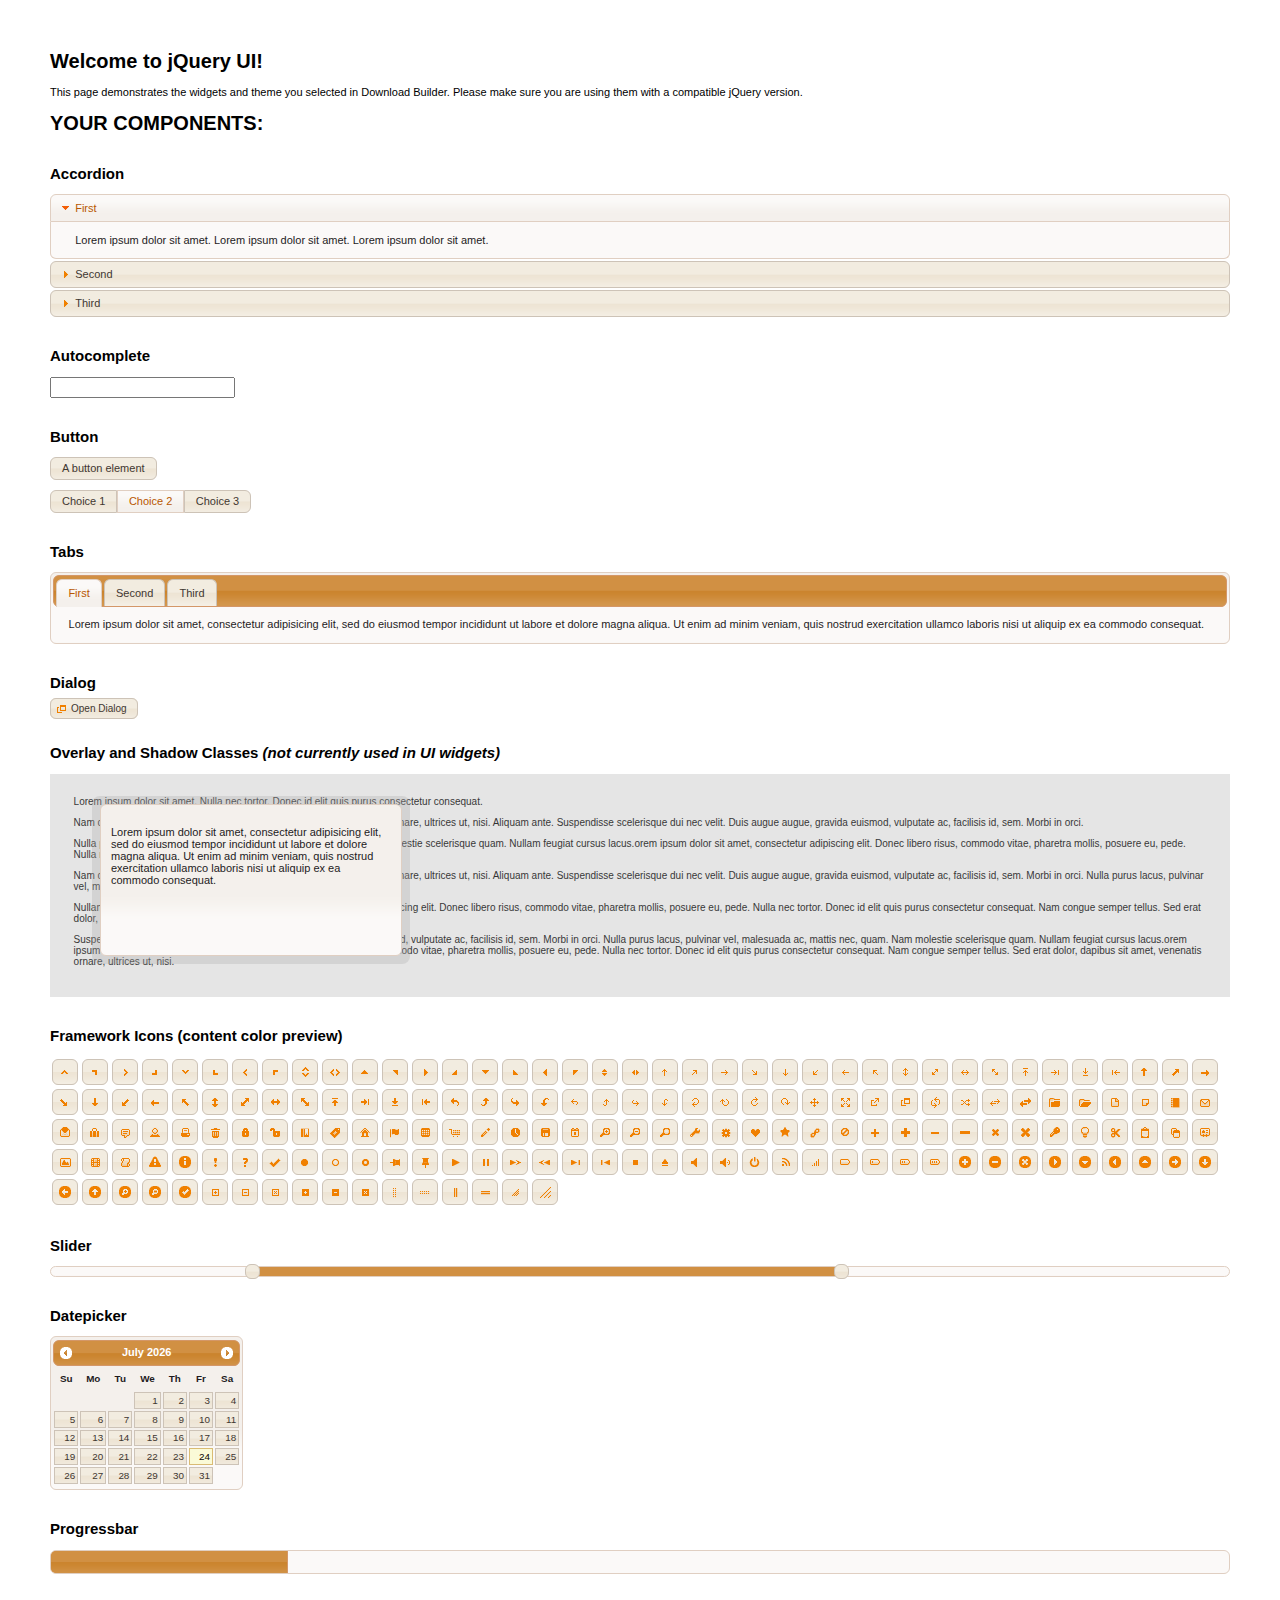
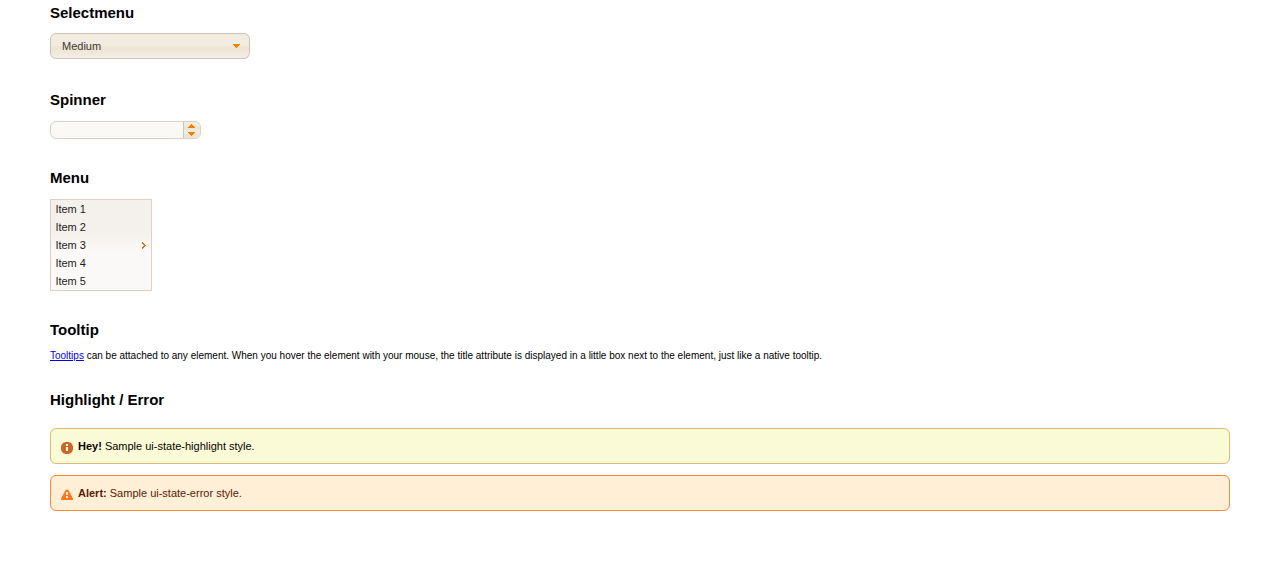
<file: kuro.96.lt/qz/js/jquery-ui/index.html>
<!doctype html>
<html lang="us">
<head>
	<meta charset="utf-8">
	<title>jQuery UI Example Page</title>
	<link href="jquery-ui.css" rel="stylesheet">
	<style>
	body{
		font: 62.5% "Trebuchet MS", sans-serif;
		margin: 50px;
	}
	.demoHeaders {
		margin-top: 2em;
	}
	#dialog-link {
		padding: .4em 1em .4em 20px;
		text-decoration: none;
		position: relative;
	}
	#dialog-link span.ui-icon {
		margin: 0 5px 0 0;
		position: absolute;
		left: .2em;
		top: 50%;
		margin-top: -8px;
	}
	#icons {
		margin: 0;
		padding: 0;
	}
	#icons li {
		margin: 2px;
		position: relative;
		padding: 4px 0;
		cursor: pointer;
		float: left;
		list-style: none;
	}
	#icons span.ui-icon {
		float: left;
		margin: 0 4px;
	}
	.fakewindowcontain .ui-widget-overlay {
		position: absolute;
	}
	select {
		width: 200px;
	}
	</style>
</head>
<body>

<h1>Welcome to jQuery UI!</h1>

<div class="ui-widget">
	<p>This page demonstrates the widgets and theme you selected in Download Builder. Please make sure you are using them with a compatible jQuery version.</p>
</div>

<h1>YOUR COMPONENTS:</h1>


<!-- Accordion -->
<h2 class="demoHeaders">Accordion</h2>
<div id="accordion">
	<h3>First</h3>
	<div>Lorem ipsum dolor sit amet. Lorem ipsum dolor sit amet. Lorem ipsum dolor sit amet.</div>
	<h3>Second</h3>
	<div>Phasellus mattis tincidunt nibh.</div>
	<h3>Third</h3>
	<div>Nam dui erat, auctor a, dignissim quis.</div>
</div>



<!-- Autocomplete -->
<h2 class="demoHeaders">Autocomplete</h2>
<div>
	<input id="autocomplete" title="type &quot;a&quot;">
</div>



<!-- Button -->
<h2 class="demoHeaders">Button</h2>
<button id="button">A button element</button>
<form style="margin-top: 1em;">
	<div id="radioset">
		<input type="radio" id="radio1" name="radio"><label for="radio1">Choice 1</label>
		<input type="radio" id="radio2" name="radio" checked="checked"><label for="radio2">Choice 2</label>
		<input type="radio" id="radio3" name="radio"><label for="radio3">Choice 3</label>
	</div>
</form>



<!-- Tabs -->
<h2 class="demoHeaders">Tabs</h2>
<div id="tabs">
	<ul>
		<li><a href="#tabs-1">First</a></li>
		<li><a href="#tabs-2">Second</a></li>
		<li><a href="#tabs-3">Third</a></li>
	</ul>
	<div id="tabs-1">Lorem ipsum dolor sit amet, consectetur adipisicing elit, sed do eiusmod tempor incididunt ut labore et dolore magna aliqua. Ut enim ad minim veniam, quis nostrud exercitation ullamco laboris nisi ut aliquip ex ea commodo consequat.</div>
	<div id="tabs-2">Phasellus mattis tincidunt nibh. Cras orci urna, blandit id, pretium vel, aliquet ornare, felis. Maecenas scelerisque sem non nisl. Fusce sed lorem in enim dictum bibendum.</div>
	<div id="tabs-3">Nam dui erat, auctor a, dignissim quis, sollicitudin eu, felis. Pellentesque nisi urna, interdum eget, sagittis et, consequat vestibulum, lacus. Mauris porttitor ullamcorper augue.</div>
</div>



<!-- Dialog NOTE: Dialog is not generated by UI in this demo so it can be visually styled in themeroller-->
<h2 class="demoHeaders">Dialog</h2>
<p><a href="#" id="dialog-link" class="ui-state-default ui-corner-all"><span class="ui-icon ui-icon-newwin"></span>Open Dialog</a></p>

<h2 class="demoHeaders">Overlay and Shadow Classes <em>(not currently used in UI widgets)</em></h2>
<div style="position: relative; width: 96%; height: 200px; padding:1% 2%; overflow:hidden;" class="fakewindowcontain">
	<p>Lorem ipsum dolor sit amet,  Nulla nec tortor. Donec id elit quis purus consectetur consequat. </p><p>Nam congue semper tellus. Sed erat dolor, dapibus sit amet, venenatis ornare, ultrices ut, nisi. Aliquam ante. Suspendisse scelerisque dui nec velit. Duis augue augue, gravida euismod, vulputate ac, facilisis id, sem. Morbi in orci. </p><p>Nulla purus lacus, pulvinar vel, malesuada ac, mattis nec, quam. Nam molestie scelerisque quam. Nullam feugiat cursus lacus.orem ipsum dolor sit amet, consectetur adipiscing elit. Donec libero risus, commodo vitae, pharetra mollis, posuere eu, pede. Nulla nec tortor. Donec id elit quis purus consectetur consequat. </p><p>Nam congue semper tellus. Sed erat dolor, dapibus sit amet, venenatis ornare, ultrices ut, nisi. Aliquam ante. Suspendisse scelerisque dui nec velit. Duis augue augue, gravida euismod, vulputate ac, facilisis id, sem. Morbi in orci. Nulla purus lacus, pulvinar vel, malesuada ac, mattis nec, quam. Nam molestie scelerisque quam. </p><p>Nullam feugiat cursus lacus.orem ipsum dolor sit amet, consectetur adipiscing elit. Donec libero risus, commodo vitae, pharetra mollis, posuere eu, pede. Nulla nec tortor. Donec id elit quis purus consectetur consequat. Nam congue semper tellus. Sed erat dolor, dapibus sit amet, venenatis ornare, ultrices ut, nisi. Aliquam ante. </p><p>Suspendisse scelerisque dui nec velit. Duis augue augue, gravida euismod, vulputate ac, facilisis id, sem. Morbi in orci. Nulla purus lacus, pulvinar vel, malesuada ac, mattis nec, quam. Nam molestie scelerisque quam. Nullam feugiat cursus lacus.orem ipsum dolor sit amet, consectetur adipiscing elit. Donec libero risus, commodo vitae, pharetra mollis, posuere eu, pede. Nulla nec tortor. Donec id elit quis purus consectetur consequat. Nam congue semper tellus. Sed erat dolor, dapibus sit amet, venenatis ornare, ultrices ut, nisi. </p>

	<!-- ui-dialog -->
	<div class="ui-overlay"><div class="ui-widget-overlay"></div><div class="ui-widget-shadow ui-corner-all" style="width: 302px; height: 152px; position: absolute; left: 50px; top: 30px;"></div></div>
	<div style="position: absolute; width: 280px; height: 130px;left: 50px; top: 30px; padding: 10px;" class="ui-widget ui-widget-content ui-corner-all">
		<div class="ui-dialog-content ui-widget-content" style="background: none; border: 0;">
			<p>Lorem ipsum dolor sit amet, consectetur adipisicing elit, sed do eiusmod tempor incididunt ut labore et dolore magna aliqua. Ut enim ad minim veniam, quis nostrud exercitation ullamco laboris nisi ut aliquip ex ea commodo consequat.</p>
		</div>
	</div>

</div>

<!-- ui-dialog -->
<div id="dialog" title="Dialog Title">
	<p>Lorem ipsum dolor sit amet, consectetur adipisicing elit, sed do eiusmod tempor incididunt ut labore et dolore magna aliqua. Ut enim ad minim veniam, quis nostrud exercitation ullamco laboris nisi ut aliquip ex ea commodo consequat.</p>
</div>



<h2 class="demoHeaders">Framework Icons (content color preview)</h2>
<ul id="icons" class="ui-widget ui-helper-clearfix">
	<li class="ui-state-default ui-corner-all" title=".ui-icon-carat-1-n"><span class="ui-icon ui-icon-carat-1-n"></span></li>
	<li class="ui-state-default ui-corner-all" title=".ui-icon-carat-1-ne"><span class="ui-icon ui-icon-carat-1-ne"></span></li>
	<li class="ui-state-default ui-corner-all" title=".ui-icon-carat-1-e"><span class="ui-icon ui-icon-carat-1-e"></span></li>
	<li class="ui-state-default ui-corner-all" title=".ui-icon-carat-1-se"><span class="ui-icon ui-icon-carat-1-se"></span></li>
	<li class="ui-state-default ui-corner-all" title=".ui-icon-carat-1-s"><span class="ui-icon ui-icon-carat-1-s"></span></li>
	<li class="ui-state-default ui-corner-all" title=".ui-icon-carat-1-sw"><span class="ui-icon ui-icon-carat-1-sw"></span></li>
	<li class="ui-state-default ui-corner-all" title=".ui-icon-carat-1-w"><span class="ui-icon ui-icon-carat-1-w"></span></li>
	<li class="ui-state-default ui-corner-all" title=".ui-icon-carat-1-nw"><span class="ui-icon ui-icon-carat-1-nw"></span></li>
	<li class="ui-state-default ui-corner-all" title=".ui-icon-carat-2-n-s"><span class="ui-icon ui-icon-carat-2-n-s"></span></li>
	<li class="ui-state-default ui-corner-all" title=".ui-icon-carat-2-e-w"><span class="ui-icon ui-icon-carat-2-e-w"></span></li>
	<li class="ui-state-default ui-corner-all" title=".ui-icon-triangle-1-n"><span class="ui-icon ui-icon-triangle-1-n"></span></li>
	<li class="ui-state-default ui-corner-all" title=".ui-icon-triangle-1-ne"><span class="ui-icon ui-icon-triangle-1-ne"></span></li>
	<li class="ui-state-default ui-corner-all" title=".ui-icon-triangle-1-e"><span class="ui-icon ui-icon-triangle-1-e"></span></li>
	<li class="ui-state-default ui-corner-all" title=".ui-icon-triangle-1-se"><span class="ui-icon ui-icon-triangle-1-se"></span></li>
	<li class="ui-state-default ui-corner-all" title=".ui-icon-triangle-1-s"><span class="ui-icon ui-icon-triangle-1-s"></span></li>
	<li class="ui-state-default ui-corner-all" title=".ui-icon-triangle-1-sw"><span class="ui-icon ui-icon-triangle-1-sw"></span></li>
	<li class="ui-state-default ui-corner-all" title=".ui-icon-triangle-1-w"><span class="ui-icon ui-icon-triangle-1-w"></span></li>
	<li class="ui-state-default ui-corner-all" title=".ui-icon-triangle-1-nw"><span class="ui-icon ui-icon-triangle-1-nw"></span></li>
	<li class="ui-state-default ui-corner-all" title=".ui-icon-triangle-2-n-s"><span class="ui-icon ui-icon-triangle-2-n-s"></span></li>
	<li class="ui-state-default ui-corner-all" title=".ui-icon-triangle-2-e-w"><span class="ui-icon ui-icon-triangle-2-e-w"></span></li>
	<li class="ui-state-default ui-corner-all" title=".ui-icon-arrow-1-n"><span class="ui-icon ui-icon-arrow-1-n"></span></li>
	<li class="ui-state-default ui-corner-all" title=".ui-icon-arrow-1-ne"><span class="ui-icon ui-icon-arrow-1-ne"></span></li>
	<li class="ui-state-default ui-corner-all" title=".ui-icon-arrow-1-e"><span class="ui-icon ui-icon-arrow-1-e"></span></li>
	<li class="ui-state-default ui-corner-all" title=".ui-icon-arrow-1-se"><span class="ui-icon ui-icon-arrow-1-se"></span></li>
	<li class="ui-state-default ui-corner-all" title=".ui-icon-arrow-1-s"><span class="ui-icon ui-icon-arrow-1-s"></span></li>
	<li class="ui-state-default ui-corner-all" title=".ui-icon-arrow-1-sw"><span class="ui-icon ui-icon-arrow-1-sw"></span></li>
	<li class="ui-state-default ui-corner-all" title=".ui-icon-arrow-1-w"><span class="ui-icon ui-icon-arrow-1-w"></span></li>
	<li class="ui-state-default ui-corner-all" title=".ui-icon-arrow-1-nw"><span class="ui-icon ui-icon-arrow-1-nw"></span></li>
	<li class="ui-state-default ui-corner-all" title=".ui-icon-arrow-2-n-s"><span class="ui-icon ui-icon-arrow-2-n-s"></span></li>
	<li class="ui-state-default ui-corner-all" title=".ui-icon-arrow-2-ne-sw"><span class="ui-icon ui-icon-arrow-2-ne-sw"></span></li>
	<li class="ui-state-default ui-corner-all" title=".ui-icon-arrow-2-e-w"><span class="ui-icon ui-icon-arrow-2-e-w"></span></li>
	<li class="ui-state-default ui-corner-all" title=".ui-icon-arrow-2-se-nw"><span class="ui-icon ui-icon-arrow-2-se-nw"></span></li>
	<li class="ui-state-default ui-corner-all" title=".ui-icon-arrowstop-1-n"><span class="ui-icon ui-icon-arrowstop-1-n"></span></li>
	<li class="ui-state-default ui-corner-all" title=".ui-icon-arrowstop-1-e"><span class="ui-icon ui-icon-arrowstop-1-e"></span></li>
	<li class="ui-state-default ui-corner-all" title=".ui-icon-arrowstop-1-s"><span class="ui-icon ui-icon-arrowstop-1-s"></span></li>
	<li class="ui-state-default ui-corner-all" title=".ui-icon-arrowstop-1-w"><span class="ui-icon ui-icon-arrowstop-1-w"></span></li>
	<li class="ui-state-default ui-corner-all" title=".ui-icon-arrowthick-1-n"><span class="ui-icon ui-icon-arrowthick-1-n"></span></li>
	<li class="ui-state-default ui-corner-all" title=".ui-icon-arrowthick-1-ne"><span class="ui-icon ui-icon-arrowthick-1-ne"></span></li>
	<li class="ui-state-default ui-corner-all" title=".ui-icon-arrowthick-1-e"><span class="ui-icon ui-icon-arrowthick-1-e"></span></li>
	<li class="ui-state-default ui-corner-all" title=".ui-icon-arrowthick-1-se"><span class="ui-icon ui-icon-arrowthick-1-se"></span></li>
	<li class="ui-state-default ui-corner-all" title=".ui-icon-arrowthick-1-s"><span class="ui-icon ui-icon-arrowthick-1-s"></span></li>
	<li class="ui-state-default ui-corner-all" title=".ui-icon-arrowthick-1-sw"><span class="ui-icon ui-icon-arrowthick-1-sw"></span></li>
	<li class="ui-state-default ui-corner-all" title=".ui-icon-arrowthick-1-w"><span class="ui-icon ui-icon-arrowthick-1-w"></span></li>
	<li class="ui-state-default ui-corner-all" title=".ui-icon-arrowthick-1-nw"><span class="ui-icon ui-icon-arrowthick-1-nw"></span></li>
	<li class="ui-state-default ui-corner-all" title=".ui-icon-arrowthick-2-n-s"><span class="ui-icon ui-icon-arrowthick-2-n-s"></span></li>
	<li class="ui-state-default ui-corner-all" title=".ui-icon-arrowthick-2-ne-sw"><span class="ui-icon ui-icon-arrowthick-2-ne-sw"></span></li>
	<li class="ui-state-default ui-corner-all" title=".ui-icon-arrowthick-2-e-w"><span class="ui-icon ui-icon-arrowthick-2-e-w"></span></li>
	<li class="ui-state-default ui-corner-all" title=".ui-icon-arrowthick-2-se-nw"><span class="ui-icon ui-icon-arrowthick-2-se-nw"></span></li>
	<li class="ui-state-default ui-corner-all" title=".ui-icon-arrowthickstop-1-n"><span class="ui-icon ui-icon-arrowthickstop-1-n"></span></li>
	<li class="ui-state-default ui-corner-all" title=".ui-icon-arrowthickstop-1-e"><span class="ui-icon ui-icon-arrowthickstop-1-e"></span></li>
	<li class="ui-state-default ui-corner-all" title=".ui-icon-arrowthickstop-1-s"><span class="ui-icon ui-icon-arrowthickstop-1-s"></span></li>
	<li class="ui-state-default ui-corner-all" title=".ui-icon-arrowthickstop-1-w"><span class="ui-icon ui-icon-arrowthickstop-1-w"></span></li>
	<li class="ui-state-default ui-corner-all" title=".ui-icon-arrowreturnthick-1-w"><span class="ui-icon ui-icon-arrowreturnthick-1-w"></span></li>
	<li class="ui-state-default ui-corner-all" title=".ui-icon-arrowreturnthick-1-n"><span class="ui-icon ui-icon-arrowreturnthick-1-n"></span></li>
	<li class="ui-state-default ui-corner-all" title=".ui-icon-arrowreturnthick-1-e"><span class="ui-icon ui-icon-arrowreturnthick-1-e"></span></li>
	<li class="ui-state-default ui-corner-all" title=".ui-icon-arrowreturnthick-1-s"><span class="ui-icon ui-icon-arrowreturnthick-1-s"></span></li>
	<li class="ui-state-default ui-corner-all" title=".ui-icon-arrowreturn-1-w"><span class="ui-icon ui-icon-arrowreturn-1-w"></span></li>
	<li class="ui-state-default ui-corner-all" title=".ui-icon-arrowreturn-1-n"><span class="ui-icon ui-icon-arrowreturn-1-n"></span></li>
	<li class="ui-state-default ui-corner-all" title=".ui-icon-arrowreturn-1-e"><span class="ui-icon ui-icon-arrowreturn-1-e"></span></li>
	<li class="ui-state-default ui-corner-all" title=".ui-icon-arrowreturn-1-s"><span class="ui-icon ui-icon-arrowreturn-1-s"></span></li>
	<li class="ui-state-default ui-corner-all" title=".ui-icon-arrowrefresh-1-w"><span class="ui-icon ui-icon-arrowrefresh-1-w"></span></li>
	<li class="ui-state-default ui-corner-all" title=".ui-icon-arrowrefresh-1-n"><span class="ui-icon ui-icon-arrowrefresh-1-n"></span></li>
	<li class="ui-state-default ui-corner-all" title=".ui-icon-arrowrefresh-1-e"><span class="ui-icon ui-icon-arrowrefresh-1-e"></span></li>
	<li class="ui-state-default ui-corner-all" title=".ui-icon-arrowrefresh-1-s"><span class="ui-icon ui-icon-arrowrefresh-1-s"></span></li>
	<li class="ui-state-default ui-corner-all" title=".ui-icon-arrow-4"><span class="ui-icon ui-icon-arrow-4"></span></li>
	<li class="ui-state-default ui-corner-all" title=".ui-icon-arrow-4-diag"><span class="ui-icon ui-icon-arrow-4-diag"></span></li>
	<li class="ui-state-default ui-corner-all" title=".ui-icon-extlink"><span class="ui-icon ui-icon-extlink"></span></li>
	<li class="ui-state-default ui-corner-all" title=".ui-icon-newwin"><span class="ui-icon ui-icon-newwin"></span></li>
	<li class="ui-state-default ui-corner-all" title=".ui-icon-refresh"><span class="ui-icon ui-icon-refresh"></span></li>
	<li class="ui-state-default ui-corner-all" title=".ui-icon-shuffle"><span class="ui-icon ui-icon-shuffle"></span></li>
	<li class="ui-state-default ui-corner-all" title=".ui-icon-transfer-e-w"><span class="ui-icon ui-icon-transfer-e-w"></span></li>
	<li class="ui-state-default ui-corner-all" title=".ui-icon-transferthick-e-w"><span class="ui-icon ui-icon-transferthick-e-w"></span></li>
	<li class="ui-state-default ui-corner-all" title=".ui-icon-folder-collapsed"><span class="ui-icon ui-icon-folder-collapsed"></span></li>
	<li class="ui-state-default ui-corner-all" title=".ui-icon-folder-open"><span class="ui-icon ui-icon-folder-open"></span></li>
	<li class="ui-state-default ui-corner-all" title=".ui-icon-document"><span class="ui-icon ui-icon-document"></span></li>
	<li class="ui-state-default ui-corner-all" title=".ui-icon-document-b"><span class="ui-icon ui-icon-document-b"></span></li>
	<li class="ui-state-default ui-corner-all" title=".ui-icon-note"><span class="ui-icon ui-icon-note"></span></li>
	<li class="ui-state-default ui-corner-all" title=".ui-icon-mail-closed"><span class="ui-icon ui-icon-mail-closed"></span></li>
	<li class="ui-state-default ui-corner-all" title=".ui-icon-mail-open"><span class="ui-icon ui-icon-mail-open"></span></li>
	<li class="ui-state-default ui-corner-all" title=".ui-icon-suitcase"><span class="ui-icon ui-icon-suitcase"></span></li>
	<li class="ui-state-default ui-corner-all" title=".ui-icon-comment"><span class="ui-icon ui-icon-comment"></span></li>
	<li class="ui-state-default ui-corner-all" title=".ui-icon-person"><span class="ui-icon ui-icon-person"></span></li>
	<li class="ui-state-default ui-corner-all" title=".ui-icon-print"><span class="ui-icon ui-icon-print"></span></li>
	<li class="ui-state-default ui-corner-all" title=".ui-icon-trash"><span class="ui-icon ui-icon-trash"></span></li>
	<li class="ui-state-default ui-corner-all" title=".ui-icon-locked"><span class="ui-icon ui-icon-locked"></span></li>
	<li class="ui-state-default ui-corner-all" title=".ui-icon-unlocked"><span class="ui-icon ui-icon-unlocked"></span></li>
	<li class="ui-state-default ui-corner-all" title=".ui-icon-bookmark"><span class="ui-icon ui-icon-bookmark"></span></li>
	<li class="ui-state-default ui-corner-all" title=".ui-icon-tag"><span class="ui-icon ui-icon-tag"></span></li>
	<li class="ui-state-default ui-corner-all" title=".ui-icon-home"><span class="ui-icon ui-icon-home"></span></li>
	<li class="ui-state-default ui-corner-all" title=".ui-icon-flag"><span class="ui-icon ui-icon-flag"></span></li>
	<li class="ui-state-default ui-corner-all" title=".ui-icon-calculator"><span class="ui-icon ui-icon-calculator"></span></li>
	<li class="ui-state-default ui-corner-all" title=".ui-icon-cart"><span class="ui-icon ui-icon-cart"></span></li>
	<li class="ui-state-default ui-corner-all" title=".ui-icon-pencil"><span class="ui-icon ui-icon-pencil"></span></li>
	<li class="ui-state-default ui-corner-all" title=".ui-icon-clock"><span class="ui-icon ui-icon-clock"></span></li>
	<li class="ui-state-default ui-corner-all" title=".ui-icon-disk"><span class="ui-icon ui-icon-disk"></span></li>
	<li class="ui-state-default ui-corner-all" title=".ui-icon-calendar"><span class="ui-icon ui-icon-calendar"></span></li>
	<li class="ui-state-default ui-corner-all" title=".ui-icon-zoomin"><span class="ui-icon ui-icon-zoomin"></span></li>
	<li class="ui-state-default ui-corner-all" title=".ui-icon-zoomout"><span class="ui-icon ui-icon-zoomout"></span></li>
	<li class="ui-state-default ui-corner-all" title=".ui-icon-search"><span class="ui-icon ui-icon-search"></span></li>
	<li class="ui-state-default ui-corner-all" title=".ui-icon-wrench"><span class="ui-icon ui-icon-wrench"></span></li>
	<li class="ui-state-default ui-corner-all" title=".ui-icon-gear"><span class="ui-icon ui-icon-gear"></span></li>
	<li class="ui-state-default ui-corner-all" title=".ui-icon-heart"><span class="ui-icon ui-icon-heart"></span></li>
	<li class="ui-state-default ui-corner-all" title=".ui-icon-star"><span class="ui-icon ui-icon-star"></span></li>
	<li class="ui-state-default ui-corner-all" title=".ui-icon-link"><span class="ui-icon ui-icon-link"></span></li>
	<li class="ui-state-default ui-corner-all" title=".ui-icon-cancel"><span class="ui-icon ui-icon-cancel"></span></li>
	<li class="ui-state-default ui-corner-all" title=".ui-icon-plus"><span class="ui-icon ui-icon-plus"></span></li>
	<li class="ui-state-default ui-corner-all" title=".ui-icon-plusthick"><span class="ui-icon ui-icon-plusthick"></span></li>
	<li class="ui-state-default ui-corner-all" title=".ui-icon-minus"><span class="ui-icon ui-icon-minus"></span></li>
	<li class="ui-state-default ui-corner-all" title=".ui-icon-minusthick"><span class="ui-icon ui-icon-minusthick"></span></li>
	<li class="ui-state-default ui-corner-all" title=".ui-icon-close"><span class="ui-icon ui-icon-close"></span></li>
	<li class="ui-state-default ui-corner-all" title=".ui-icon-closethick"><span class="ui-icon ui-icon-closethick"></span></li>
	<li class="ui-state-default ui-corner-all" title=".ui-icon-key"><span class="ui-icon ui-icon-key"></span></li>
	<li class="ui-state-default ui-corner-all" title=".ui-icon-lightbulb"><span class="ui-icon ui-icon-lightbulb"></span></li>
	<li class="ui-state-default ui-corner-all" title=".ui-icon-scissors"><span class="ui-icon ui-icon-scissors"></span></li>
	<li class="ui-state-default ui-corner-all" title=".ui-icon-clipboard"><span class="ui-icon ui-icon-clipboard"></span></li>
	<li class="ui-state-default ui-corner-all" title=".ui-icon-copy"><span class="ui-icon ui-icon-copy"></span></li>
	<li class="ui-state-default ui-corner-all" title=".ui-icon-contact"><span class="ui-icon ui-icon-contact"></span></li>
	<li class="ui-state-default ui-corner-all" title=".ui-icon-image"><span class="ui-icon ui-icon-image"></span></li>
	<li class="ui-state-default ui-corner-all" title=".ui-icon-video"><span class="ui-icon ui-icon-video"></span></li>
	<li class="ui-state-default ui-corner-all" title=".ui-icon-script"><span class="ui-icon ui-icon-script"></span></li>
	<li class="ui-state-default ui-corner-all" title=".ui-icon-alert"><span class="ui-icon ui-icon-alert"></span></li>
	<li class="ui-state-default ui-corner-all" title=".ui-icon-info"><span class="ui-icon ui-icon-info"></span></li>
	<li class="ui-state-default ui-corner-all" title=".ui-icon-notice"><span class="ui-icon ui-icon-notice"></span></li>
	<li class="ui-state-default ui-corner-all" title=".ui-icon-help"><span class="ui-icon ui-icon-help"></span></li>
	<li class="ui-state-default ui-corner-all" title=".ui-icon-check"><span class="ui-icon ui-icon-check"></span></li>
	<li class="ui-state-default ui-corner-all" title=".ui-icon-bullet"><span class="ui-icon ui-icon-bullet"></span></li>
	<li class="ui-state-default ui-corner-all" title=".ui-icon-radio-off"><span class="ui-icon ui-icon-radio-off"></span></li>
	<li class="ui-state-default ui-corner-all" title=".ui-icon-radio-on"><span class="ui-icon ui-icon-radio-on"></span></li>
	<li class="ui-state-default ui-corner-all" title=".ui-icon-pin-w"><span class="ui-icon ui-icon-pin-w"></span></li>
	<li class="ui-state-default ui-corner-all" title=".ui-icon-pin-s"><span class="ui-icon ui-icon-pin-s"></span></li>
	<li class="ui-state-default ui-corner-all" title=".ui-icon-play"><span class="ui-icon ui-icon-play"></span></li>
	<li class="ui-state-default ui-corner-all" title=".ui-icon-pause"><span class="ui-icon ui-icon-pause"></span></li>
	<li class="ui-state-default ui-corner-all" title=".ui-icon-seek-next"><span class="ui-icon ui-icon-seek-next"></span></li>
	<li class="ui-state-default ui-corner-all" title=".ui-icon-seek-prev"><span class="ui-icon ui-icon-seek-prev"></span></li>
	<li class="ui-state-default ui-corner-all" title=".ui-icon-seek-end"><span class="ui-icon ui-icon-seek-end"></span></li>
	<li class="ui-state-default ui-corner-all" title=".ui-icon-seek-first"><span class="ui-icon ui-icon-seek-first"></span></li>
	<li class="ui-state-default ui-corner-all" title=".ui-icon-stop"><span class="ui-icon ui-icon-stop"></span></li>
	<li class="ui-state-default ui-corner-all" title=".ui-icon-eject"><span class="ui-icon ui-icon-eject"></span></li>
	<li class="ui-state-default ui-corner-all" title=".ui-icon-volume-off"><span class="ui-icon ui-icon-volume-off"></span></li>
	<li class="ui-state-default ui-corner-all" title=".ui-icon-volume-on"><span class="ui-icon ui-icon-volume-on"></span></li>
	<li class="ui-state-default ui-corner-all" title=".ui-icon-power"><span class="ui-icon ui-icon-power"></span></li>
	<li class="ui-state-default ui-corner-all" title=".ui-icon-signal-diag"><span class="ui-icon ui-icon-signal-diag"></span></li>
	<li class="ui-state-default ui-corner-all" title=".ui-icon-signal"><span class="ui-icon ui-icon-signal"></span></li>
	<li class="ui-state-default ui-corner-all" title=".ui-icon-battery-0"><span class="ui-icon ui-icon-battery-0"></span></li>
	<li class="ui-state-default ui-corner-all" title=".ui-icon-battery-1"><span class="ui-icon ui-icon-battery-1"></span></li>
	<li class="ui-state-default ui-corner-all" title=".ui-icon-battery-2"><span class="ui-icon ui-icon-battery-2"></span></li>
	<li class="ui-state-default ui-corner-all" title=".ui-icon-battery-3"><span class="ui-icon ui-icon-battery-3"></span></li>
	<li class="ui-state-default ui-corner-all" title=".ui-icon-circle-plus"><span class="ui-icon ui-icon-circle-plus"></span></li>
	<li class="ui-state-default ui-corner-all" title=".ui-icon-circle-minus"><span class="ui-icon ui-icon-circle-minus"></span></li>
	<li class="ui-state-default ui-corner-all" title=".ui-icon-circle-close"><span class="ui-icon ui-icon-circle-close"></span></li>
	<li class="ui-state-default ui-corner-all" title=".ui-icon-circle-triangle-e"><span class="ui-icon ui-icon-circle-triangle-e"></span></li>
	<li class="ui-state-default ui-corner-all" title=".ui-icon-circle-triangle-s"><span class="ui-icon ui-icon-circle-triangle-s"></span></li>
	<li class="ui-state-default ui-corner-all" title=".ui-icon-circle-triangle-w"><span class="ui-icon ui-icon-circle-triangle-w"></span></li>
	<li class="ui-state-default ui-corner-all" title=".ui-icon-circle-triangle-n"><span class="ui-icon ui-icon-circle-triangle-n"></span></li>
	<li class="ui-state-default ui-corner-all" title=".ui-icon-circle-arrow-e"><span class="ui-icon ui-icon-circle-arrow-e"></span></li>
	<li class="ui-state-default ui-corner-all" title=".ui-icon-circle-arrow-s"><span class="ui-icon ui-icon-circle-arrow-s"></span></li>
	<li class="ui-state-default ui-corner-all" title=".ui-icon-circle-arrow-w"><span class="ui-icon ui-icon-circle-arrow-w"></span></li>
	<li class="ui-state-default ui-corner-all" title=".ui-icon-circle-arrow-n"><span class="ui-icon ui-icon-circle-arrow-n"></span></li>
	<li class="ui-state-default ui-corner-all" title=".ui-icon-circle-zoomin"><span class="ui-icon ui-icon-circle-zoomin"></span></li>
	<li class="ui-state-default ui-corner-all" title=".ui-icon-circle-zoomout"><span class="ui-icon ui-icon-circle-zoomout"></span></li>
	<li class="ui-state-default ui-corner-all" title=".ui-icon-circle-check"><span class="ui-icon ui-icon-circle-check"></span></li>
	<li class="ui-state-default ui-corner-all" title=".ui-icon-circlesmall-plus"><span class="ui-icon ui-icon-circlesmall-plus"></span></li>
	<li class="ui-state-default ui-corner-all" title=".ui-icon-circlesmall-minus"><span class="ui-icon ui-icon-circlesmall-minus"></span></li>
	<li class="ui-state-default ui-corner-all" title=".ui-icon-circlesmall-close"><span class="ui-icon ui-icon-circlesmall-close"></span></li>
	<li class="ui-state-default ui-corner-all" title=".ui-icon-squaresmall-plus"><span class="ui-icon ui-icon-squaresmall-plus"></span></li>
	<li class="ui-state-default ui-corner-all" title=".ui-icon-squaresmall-minus"><span class="ui-icon ui-icon-squaresmall-minus"></span></li>
	<li class="ui-state-default ui-corner-all" title=".ui-icon-squaresmall-close"><span class="ui-icon ui-icon-squaresmall-close"></span></li>
	<li class="ui-state-default ui-corner-all" title=".ui-icon-grip-dotted-vertical"><span class="ui-icon ui-icon-grip-dotted-vertical"></span></li>
	<li class="ui-state-default ui-corner-all" title=".ui-icon-grip-dotted-horizontal"><span class="ui-icon ui-icon-grip-dotted-horizontal"></span></li>
	<li class="ui-state-default ui-corner-all" title=".ui-icon-grip-solid-vertical"><span class="ui-icon ui-icon-grip-solid-vertical"></span></li>
	<li class="ui-state-default ui-corner-all" title=".ui-icon-grip-solid-horizontal"><span class="ui-icon ui-icon-grip-solid-horizontal"></span></li>
	<li class="ui-state-default ui-corner-all" title=".ui-icon-gripsmall-diagonal-se"><span class="ui-icon ui-icon-gripsmall-diagonal-se"></span></li>
	<li class="ui-state-default ui-corner-all" title=".ui-icon-grip-diagonal-se"><span class="ui-icon ui-icon-grip-diagonal-se"></span></li>
</ul>


<!-- Slider -->
<h2 class="demoHeaders">Slider</h2>
<div id="slider"></div>



<!-- Datepicker -->
<h2 class="demoHeaders">Datepicker</h2>
<div id="datepicker"></div>



<!-- Progressbar -->
<h2 class="demoHeaders">Progressbar</h2>
<div id="progressbar"></div>



<!-- Progressbar -->
<h2 class="demoHeaders">Selectmenu</h2>
<select id="selectmenu">
	<option>Slower</option>
	<option>Slow</option>
	<option selected="selected">Medium</option>
	<option>Fast</option>
	<option>Faster</option>
</select>



<!-- Spinner -->
<h2 class="demoHeaders">Spinner</h2>
<input id="spinner">



<!-- Menu -->
<h2 class="demoHeaders">Menu</h2>
<ul style="width:100px;" id="menu">
	<li>Item 1</li>
	<li>Item 2</li>
	<li>Item 3
		<ul>
			<li>Item 3-1</li>
			<li>Item 3-2</li>
			<li>Item 3-3</li>
			<li>Item 3-4</li>
			<li>Item 3-5</li>
		</ul>
	</li>
	<li>Item 4</li>
	<li>Item 5</li>
</ul>



<!-- Tooltip -->
<h2 class="demoHeaders">Tooltip</h2>
<p id="tooltip">
	<a href="#" title="That&apos;s what this widget is">Tooltips</a> can be attached to any element. When you hover
the element with your mouse, the title attribute is displayed in a little box next to the element, just like a native tooltip.
</p>


<!-- Highlight / Error -->
<h2 class="demoHeaders">Highlight / Error</h2>
<div class="ui-widget">
	<div class="ui-state-highlight ui-corner-all" style="margin-top: 20px; padding: 0 .7em;">
		<p><span class="ui-icon ui-icon-info" style="float: left; margin-right: .3em;"></span>
		<strong>Hey!</strong> Sample ui-state-highlight style.</p>
	</div>
</div>
<br>
<div class="ui-widget">
	<div class="ui-state-error ui-corner-all" style="padding: 0 .7em;">
		<p><span class="ui-icon ui-icon-alert" style="float: left; margin-right: .3em;"></span>
		<strong>Alert:</strong> Sample ui-state-error style.</p>
	</div>
</div>

<script src="../jquery-2.1.1.min.js"></script>
<script src="jquery-ui.js"></script>
<script>

$( "#accordion" ).accordion();



var availableTags = [
	"ActionScript",
	"AppleScript",
	"Asp",
	"BASIC",
	"C",
	"C++",
	"Clojure",
	"COBOL",
	"ColdFusion",
	"Erlang",
	"Fortran",
	"Groovy",
	"Haskell",
	"Java",
	"JavaScript",
	"Lisp",
	"Perl",
	"PHP",
	"Python",
	"Ruby",
	"Scala",
	"Scheme"
];
$( "#autocomplete" ).autocomplete({
	source: availableTags
});



$( "#button" ).button();
$( "#radioset" ).buttonset();



$( "#tabs" ).tabs();



$( "#dialog" ).dialog({
	autoOpen: false,
	width: 400,
	buttons: [
		{
			text: "Ok",
			click: function() {
				$( this ).dialog( "close" );
			}
		},
		{
			text: "Cancel",
			click: function() {
				$( this ).dialog( "close" );
			}
		}
	]
});

// Link to open the dialog
$( "#dialog-link" ).click(function( event ) {
	$( "#dialog" ).dialog( "open" );
	event.preventDefault();
});



$( "#datepicker" ).datepicker({
	inline: true
});



$( "#slider" ).slider({
	range: true,
	values: [ 17, 67 ]
});



$( "#progressbar" ).progressbar({
	value: 20
});



$( "#spinner" ).spinner();



$( "#menu" ).menu();



$( "#tooltip" ).tooltip();



$( "#selectmenu" ).selectmenu();


// Hover states on the static widgets
$( "#dialog-link, #icons li" ).hover(
	function() {
		$( this ).addClass( "ui-state-hover" );
	},
	function() {
		$( this ).removeClass( "ui-state-hover" );
	}
);
</script>
</body>
</html>
</file>
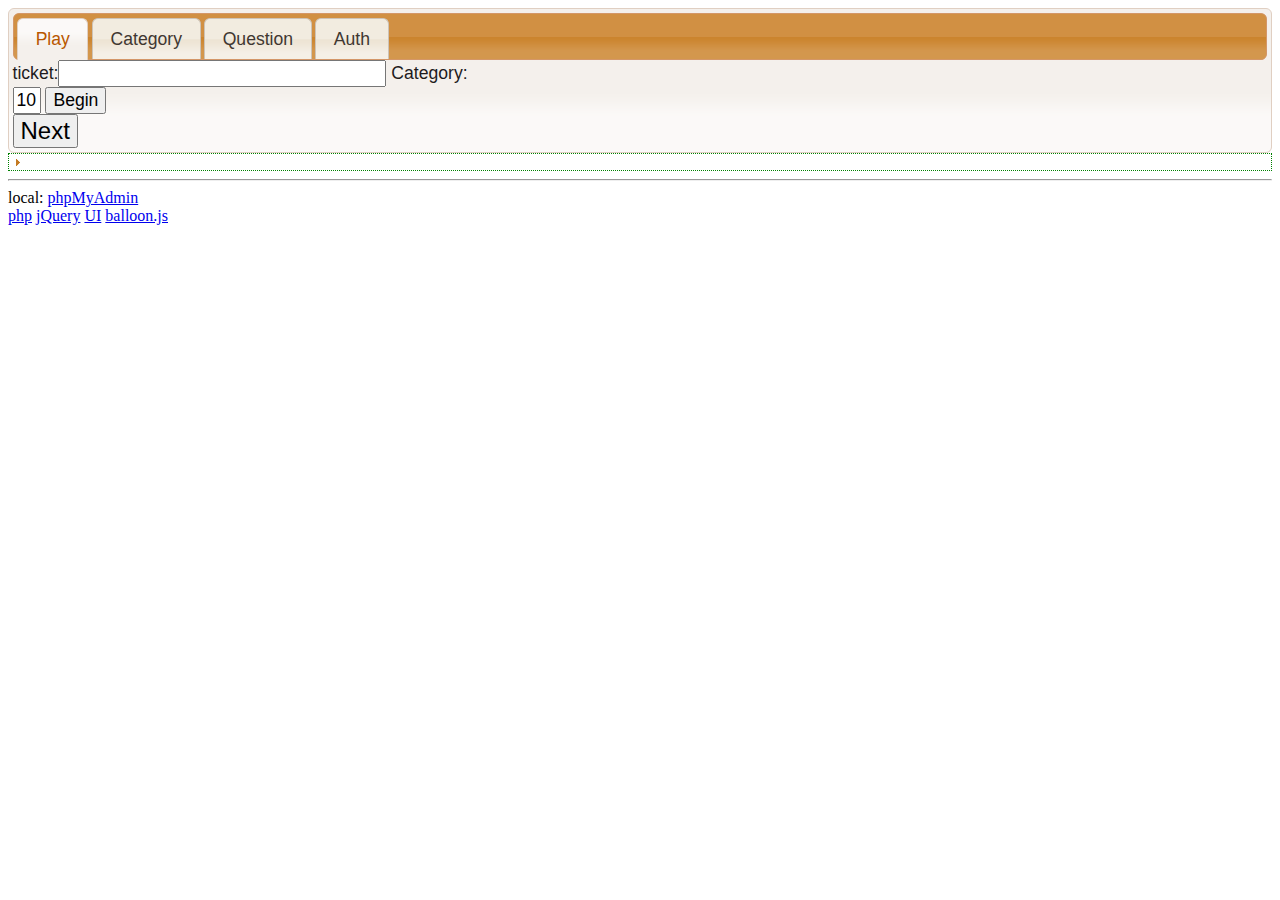
<file: kuro.96.lt/qz/bg.html>
<!DOCTYPE html>
<html>
<head>
<meta charset="UTF-8">
<title>BG</title>
<link rel="stylesheet" href="./js/jquery-ui/jquery-ui.css"/>
<link rel="stylesheet" href="./css/default.css"/>
<script type="text/javascript" src="./js/jquery-2.1.1.min.js"></script>
<script type="text/javascript" src="./js/jquery-ui/jquery-ui.js"></script>
<script type="text/javascript" src="./js/bg.js"></script>
</head>

<body>
<form id="mainForm">
<div id="tabs">
	<ul>
		<li><a href="#playTab">Play</a></li>
		<li><a href="#categoryTab">Category</a></li>
		<li><a href="#questionTab">Question</a></li>
		<li><a href="#authTab">Auth</a></li>
	</ul>
	<div>
		ticket:<input type="text" name="ticket"/>
		Category:<span id="catName"></span><input type="hidden" name="catID"/>
	</div>
	<div id="playTab">
		<input type="hidden" name="qID"/>
		<input type="hidden" name="seq"/>
		<input type="text" name="numOfQuestion" value="10" size="2"/>
		<input id="beginBtn" type="button" value="Begin"/>
		<div id="questionText" class="ui-widget-content" style="display:none;"></div>
		<div id="answers"><ol></ol></div>
		<input id="judgmentBtn" type="button" value="Judge" style="display:none;"/>
		<div id="judgment"></div>
		<input id="nextBtn" type="button" value="Next"/>
	</div>
	<div id="categoryTab">
		<input type="text" name="category"/>
		<input id="catCreateBtn" type="button" value="Create" class="create"/>
		<input type="button" value="Update" class="update"/>
		<br/>
		<input id="catListBtn" type="button" value="List"/>
	</div>
	<div id="questionTab">
		<input id="questionUpdateBtn" type="button" value="Update" class="update"/>
	</div>
	<div id="authTab">
		user:<input id="user" type="text" name="user"/>
		<br/>
		pass:<input id="pass" type="text" name="pass" value=""/>
		<br/>
		<input id="authenticateBtn" type="button" value="Authenticate"/>
	</div>
</div>
</form>
<div id="result">
	<table id="resultTable" class="resultList" style="display:none;"></table>
	<span id="resultIcon" class="ui-icon ui-icon-triangle-1-e"></span>
	<textarea id="resultText" style="display:none;"></textarea>
</div>
<hr/>
local:
<a href="http://localhost/phpmyadmin/" target="_blank">phpMyAdmin</a>
<br/>
<a href="http://php.net/manual/ja/" target="_blank">php</a>
<a href="http://api.jquery.com/" target="_blank">jQuery</a>
<a href="http://api.jqueryui.com/" target="_blank">UI</a>
<a href="http://urin.github.io/jquery.balloon.js/" target="_blank">balloon.js</a>
</body>
</html>
</file>
<file: kuro.96.lt/qz/css/default.css>
@CHARSET "UTF-8";

body {
	background-color: #FFFFFF;
}

.numeric {
	text-align: right;
}

/*
 * span
 */
span.mistake {
	color: #a04040;
}

/*
 * div
 */
#result {
	border: 1px green dotted;
}
div.detail {
	font-size: medium;
	background-color: #f0fff0;
}
#resultText {
	border: 1px blue dotted;
	font-size: small;
	width: 100%;
	height: 300px;
	margin: 0px;
	padding: 0px;
}
#questionText {
	color: black;
	border: 1px black dashed;
	width: 100%;
	margin: 0px;
	padding: 0px;
	overflow: hidden;
}
#judgment {
	font-size: x-large;
	font-weight: bold;
	background-color: #FFF0F0;
}
/*
 * UI
 */
#tabs .ui-tabs-panel {
	padding: 0px;
}
span.ui-icon {
	cursor: pointer;
}
/*
 * table
 */
#resultTable {
	border-collapse: collapse;
}
#resultTable tr:nth-child(even) {
	background-color: #F8F8F8;
}
#resultTable tr:nth-child(odd) {
	background-color: #F0F0F0;
}
#resultTable th {
	padding: 2px;
	border: 1px black solid;
	background-color: #E0E0FF;
}
#resultTable td {
	padding: 2px;
	border: 1px black solid;
}
#progress td {
	width: 20px;
	font-size: xx-small;
	color: #606060;
	background-color: #F0F0F0;
}
#progress td.rightAnswer {
	color: #e0e0e0;
	background-color: #8080FF;
}
#progress td.incorrect {
	color: #e0e0e0;
	background-color: #FF8080;
}
#controlsTable {
	width: 100%;
}
#controlsTable td:nth-child(2) {
	text-align: right;
}

/*
 * answer
 */
#answers ol {
	list-style-type: none; margin: 0; padding: 0; width: auto; }
#answers li {
	font-size: large;
	margin: 4px;
	padding: 0.4em;
	background-color: #e0e0e0;
	border: 1px transparent solid;
	cursor: pointer;
}
#answers li:HOVER {
	border: 1px black dotted;
}
#answers .ui-selecting {
	background: #FECA40;
}
#answers .ui-selected {
	color: white;
	background: #F39814;
}
#answers input[type=text] {
	font-size: larger;
	width: 100%;
}

/*
 * controls
 */
input[name=ticket] {
	width: 320px;
}
input.create {
	background-color: aqua;
}
input.update {
	background-color: lime;
}
select[name=catID] {
	width: 200px;
}
select[name=numOfQuestion] {
	width: 80px;
}
input[name=index] {
	font-size: x-large;
	width: 60px;
	color: black;
	background-color: transparent;
	border-width: 1px;
	border-style: solid;
	border-color: black;
}
#judgmentBtn {
	font-size: x-large;
}
#nextBtn {
	font-size: x-large;
}
input[name=ratio] {
	width: 100px;
	color: #606060;
	border-color: transparent;
}
</file>
